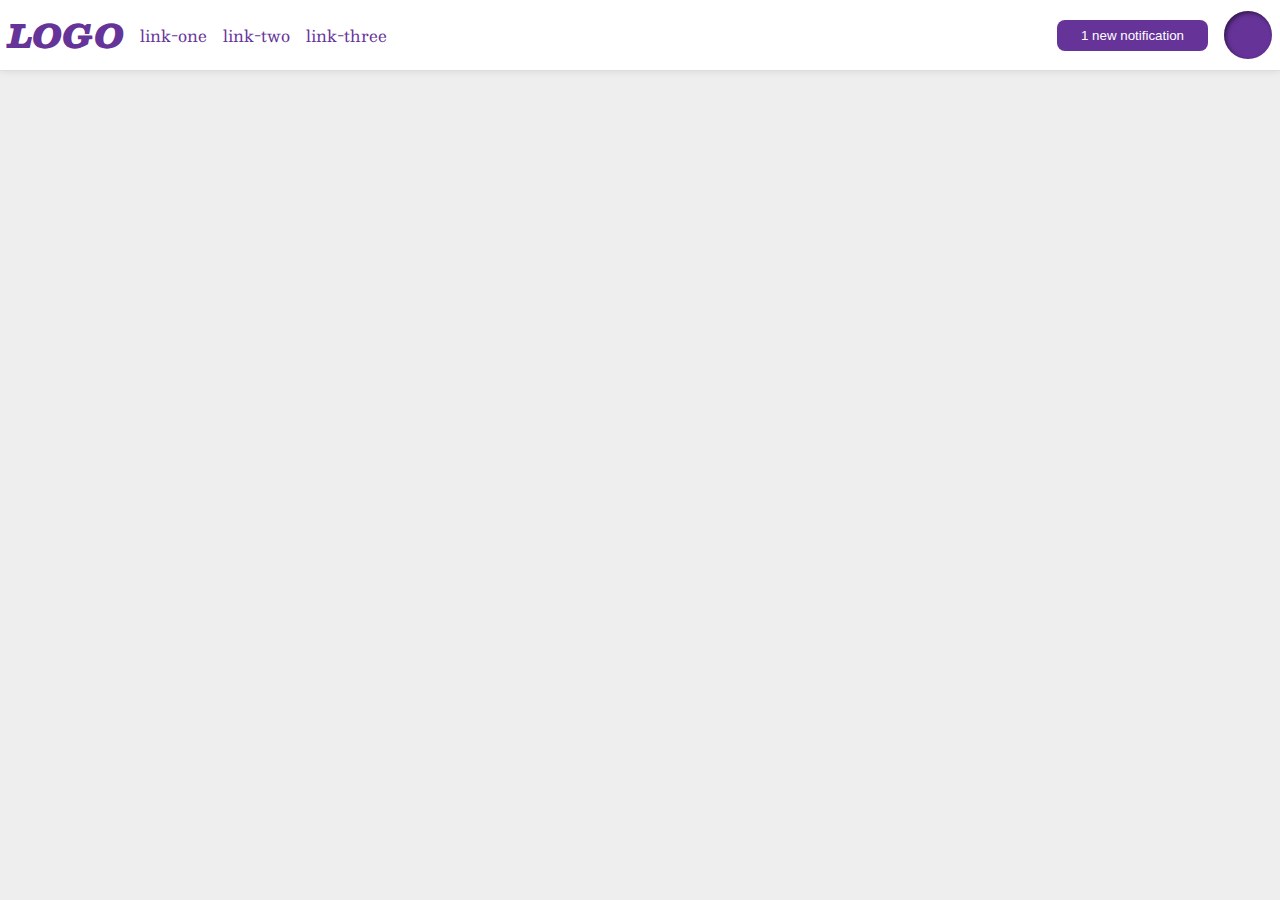
<file: flex/03-flex-header-2/index.html>
<!DOCTYPE html>
<html lang="en">
  <head>
    <meta charset="UTF-8">
    <meta http-equiv="X-UA-Compatible" content="IE=edge">
    <meta name="viewport" content="width=device-width, initial-scale=1.0">
    <title>Flex Header 2</title>
    <link rel="stylesheet" href="style.css">
  </head>
  <body>
    <div class="header">
      <div class="leftside">
        <div class="logo">
          LOGO
        </div>
        <ul class="links">
          <li><a href="google.com">link-one</a></li>
          <li><a href="google.com">link-two</a></li>
          <li><a href="google.com">link-three</a></li>
        </ul>
      </div>
      
      <div class="rightside">
        <button class="notifications">
          1 new notification
        </button>
        <div class="profile-image"></div>
      </div>
      
    </div>
  </body>
</html>
</file>
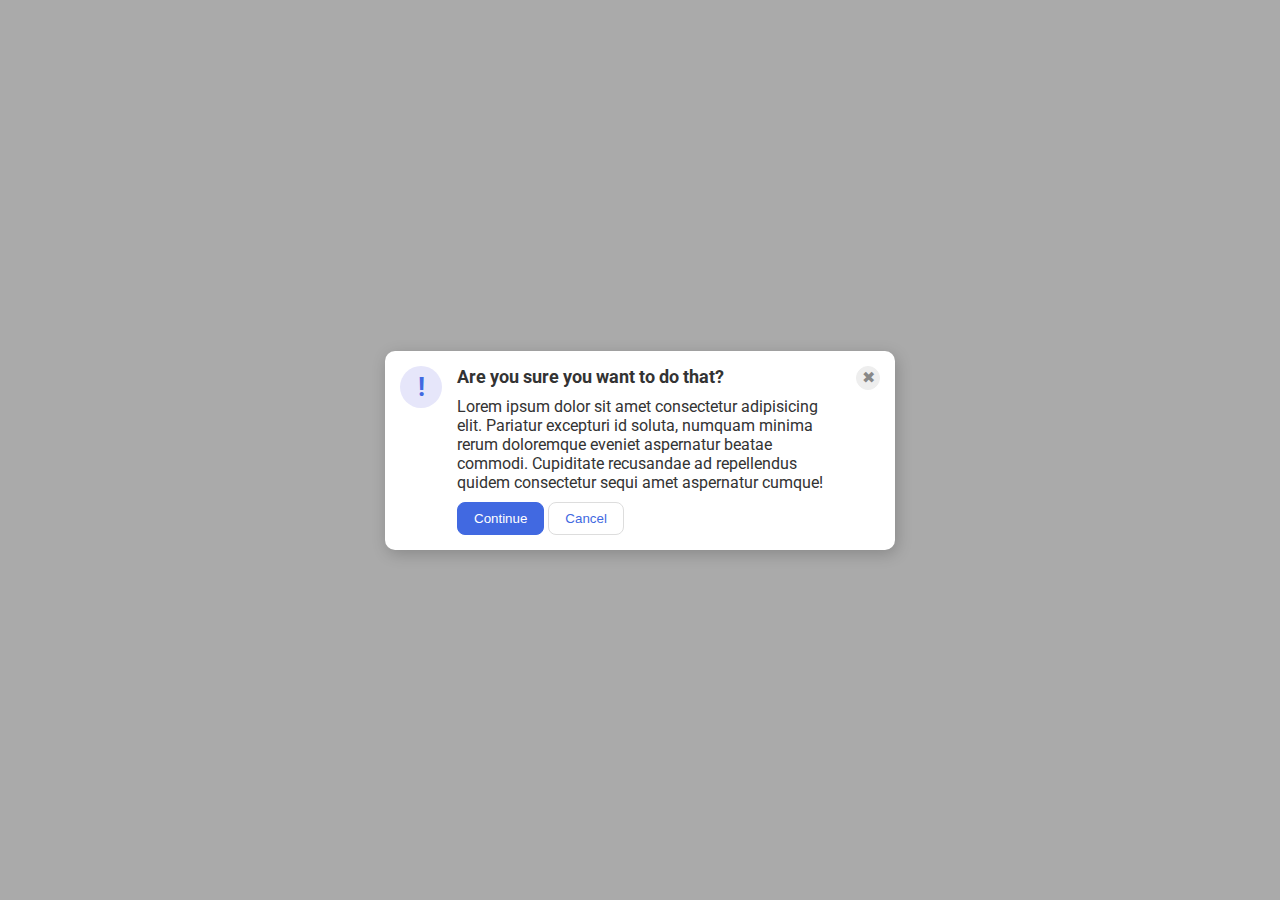
<file: flex/05-flex-modal/index.html>
<!DOCTYPE html>
<html lang="en">
  <head>
    <meta charset="UTF-8">
    <meta http-equiv="X-UA-Compatible" content="IE=edge">
    <meta name="viewport" content="width=device-width, initial-scale=1.0">
    <link rel="stylesheet" href="style.css">
    <title>Modal</title>
  </head>
  <body>
    <div class="modal">

      <div class="container1">
        <div class="icon">!</div>
      </div>
      
      <div class="container2">
        <div class="header">Are you sure you want to do that?</div>
        <div class="text">Lorem ipsum dolor sit amet consectetur adipisicing elit. Pariatur excepturi id soluta, numquam minima rerum doloremque eveniet aspernatur beatae commodi. Cupiditate recusandae ad repellendus quidem consectetur sequi amet aspernatur cumque!</div>
        <div class="container2-buttons">
          <button class="continue">Continue</button>
          <button class="cancel">Cancel</button>
        </div>
      </div>
      
      <div class="container3">
        <button class="close-button">✖</button>
      </div>
            
    </div>
  </body>
</html>
</file>
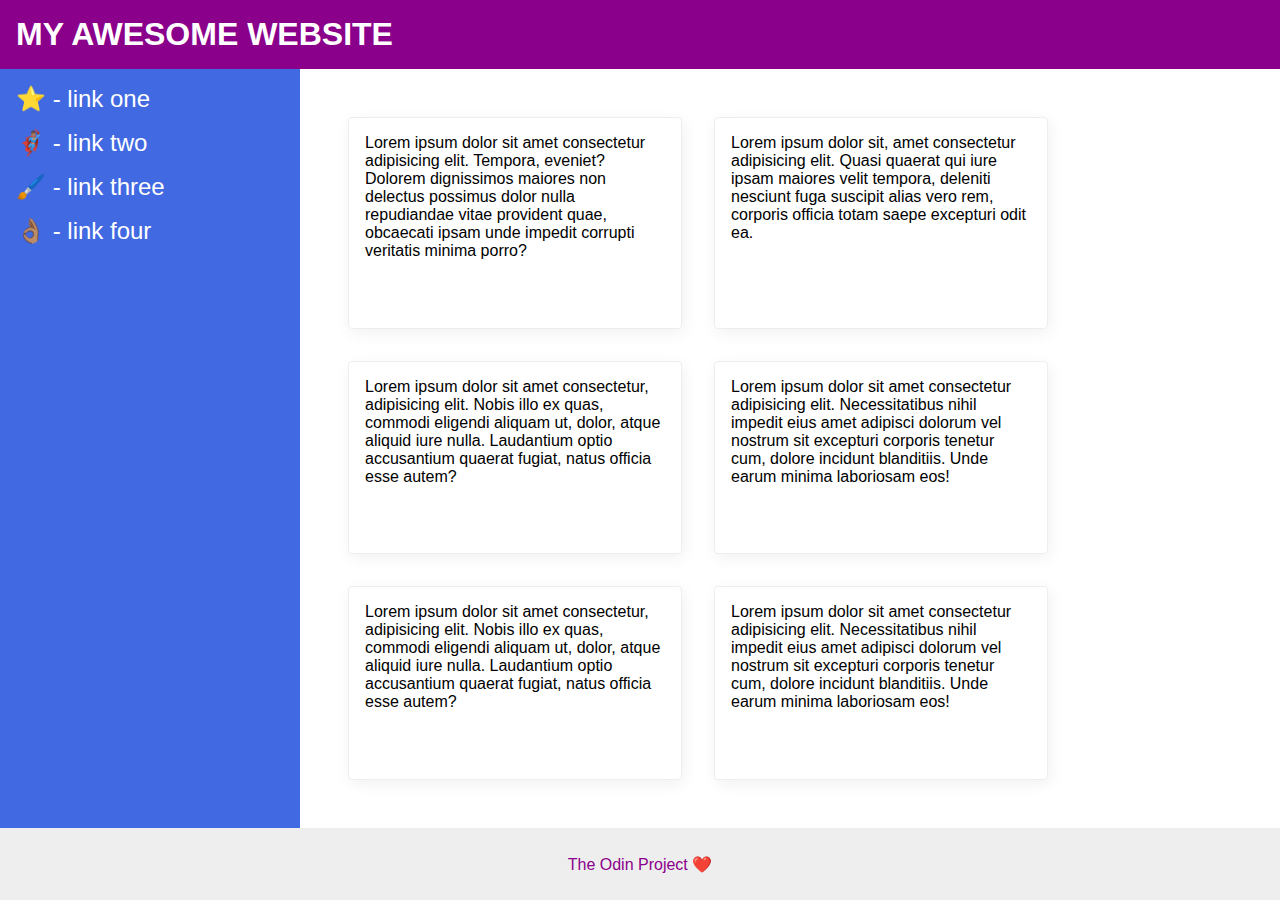
<file: flex/07-flex-layout-2/index.html>
<!DOCTYPE html>
<html lang="en">
  <head>
    <meta charset="UTF-8">
    <meta http-equiv="X-UA-Compatible" content="IE=edge">
    <meta name="viewport" content="width=device-width, initial-scale=1.0">
    <title>The Holy Grail</title>
    <link rel="stylesheet" href="style.css">
  </head>
  <body>
    <div class="header">
      MY AWESOME WEBSITE
    </div>
    
    <div class="content">
      <div class="sidebar">
        <ul>
          <li><a href="#">⭐ - link one</a></li>
          <li><a href="#">🦸🏽‍♂️ - link two</a></li>
          <li><a href="#">🖌️ - link three</a></li>
          <li><a href="#">👌🏽 - link four</a></li>
        </ul>
      </div>

      <div class="allcards">
        <div class="card">Lorem ipsum dolor sit amet consectetur adipisicing elit. Tempora, eveniet? Dolorem dignissimos maiores non delectus possimus dolor nulla repudiandae vitae provident quae, obcaecati ipsam unde impedit corrupti veritatis minima porro?</div>
        <div class="card">Lorem ipsum dolor sit, amet consectetur adipisicing elit. Quasi quaerat qui iure ipsam maiores velit tempora, deleniti nesciunt fuga suscipit alias vero rem, corporis officia totam saepe excepturi odit ea.</div>
        <div class="card">Lorem ipsum dolor sit amet consectetur, adipisicing elit. Nobis illo ex quas, commodi eligendi aliquam ut, dolor, atque aliquid iure nulla. Laudantium optio accusantium quaerat fugiat, natus officia esse autem?</div>
        <div class="card">Lorem ipsum dolor sit amet consectetur adipisicing elit. Necessitatibus nihil impedit eius amet adipisci dolorum vel nostrum sit excepturi corporis tenetur cum, dolore incidunt blanditiis. Unde earum minima laboriosam eos!</div>
        <div class="card">Lorem ipsum dolor sit amet consectetur, adipisicing elit. Nobis illo ex quas, commodi eligendi aliquam ut, dolor, atque aliquid iure nulla. Laudantium optio accusantium quaerat fugiat, natus officia esse autem?</div>
        <div class="card">Lorem ipsum dolor sit amet consectetur adipisicing elit. Necessitatibus nihil impedit eius amet adipisci dolorum vel nostrum sit excepturi corporis tenetur cum, dolore incidunt blanditiis. Unde earum minima laboriosam eos!</div>
      </div>
    </div>

    
    <div class="footer">
      The Odin Project ❤️
    </div>
  </body>
</html>
</file>
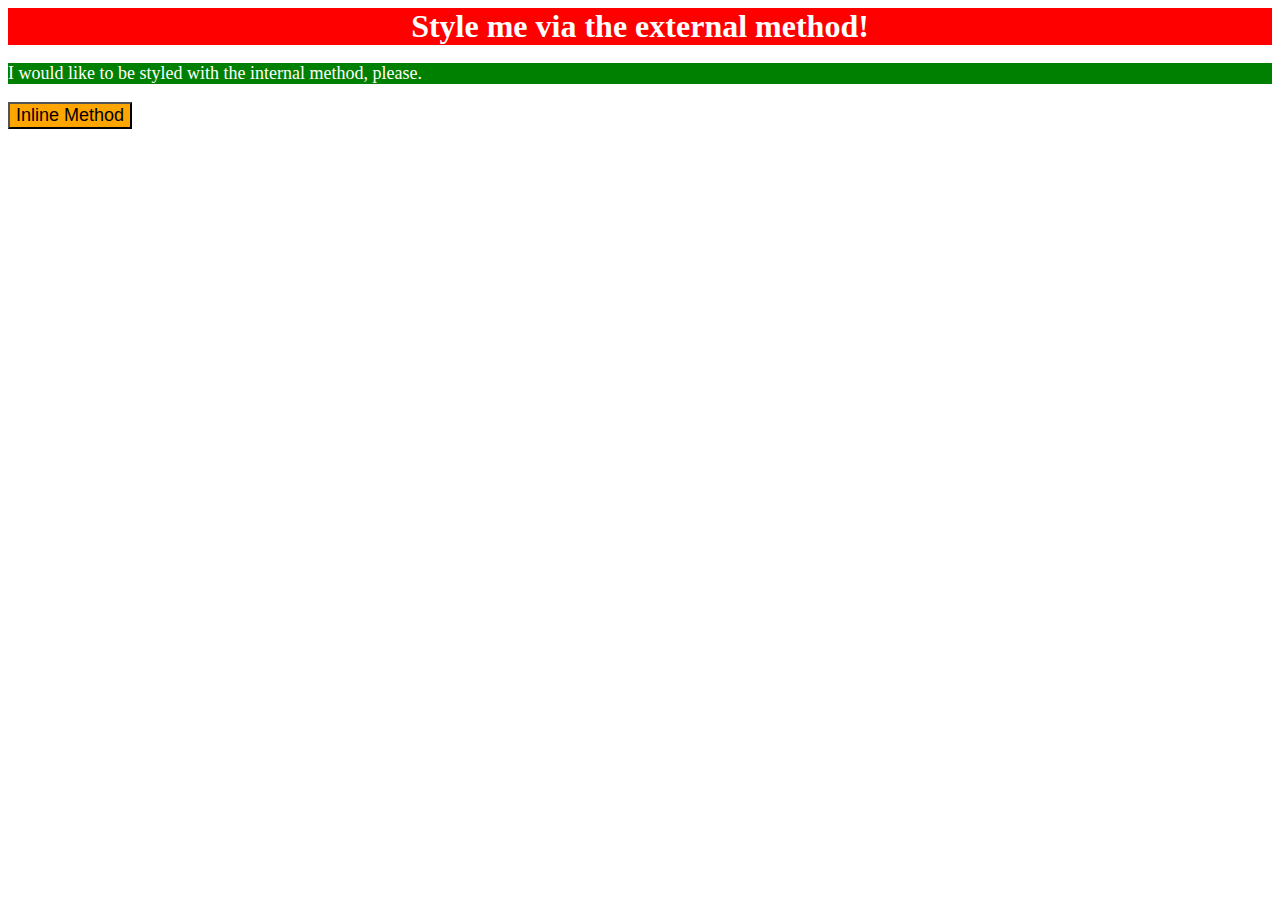
<file: foundations/01-css-methods/index.html>
<!DOCTYPE html>
<html lang="en">
  <head>
    <meta charset="UTF-8">
    <meta http-equiv="X-UA-Compatible" content="IE=edge">
    <meta name="viewport" content="width=device-width, initial-scale=1.0">
    <title>Methods for Adding CSS</title>

    <style>
      p {
        color: white;
        background-color: green;
        font-size: 18px;
      }
    </style>

    <link rel="stylesheet" href="styles.css">
  </head>
  <body>
    <div>Style me via the external method!</div>
    <p>I would like to be styled with the internal method, please.</p>
    <button style="background-color: orange; font-size: 18px;">Inline Method</button>
  </body>
</html>
</file>
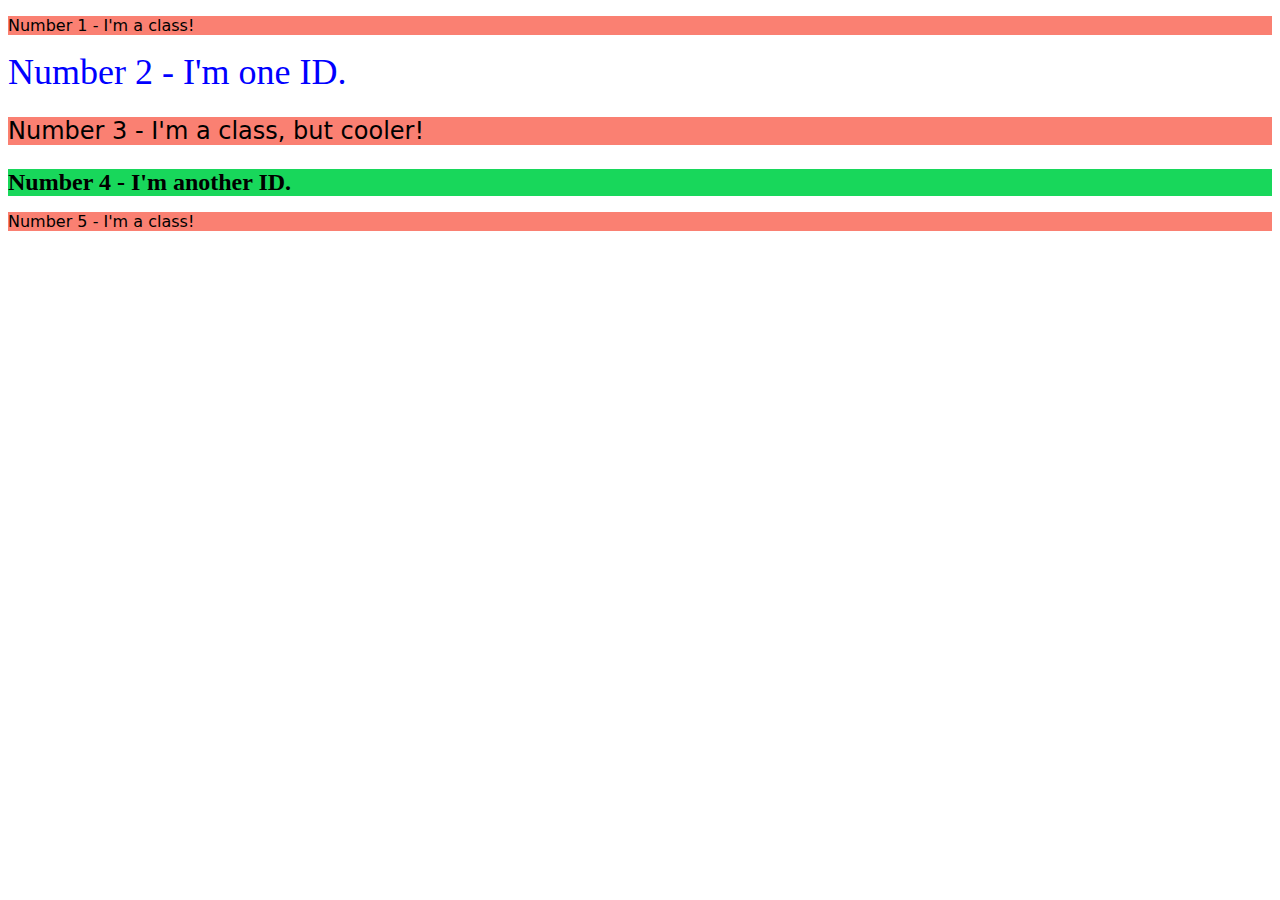
<file: foundations/02-class-id-selectors/index.html>
<!DOCTYPE html>
<html lang="en">
  <head>
    <meta charset="UTF-8">
    <meta http-equiv="X-UA-Compatible" content="IE=edge">
    <meta name="viewport" content="width=device-width, initial-scale=1.0">
    <title>Class and ID Selectors</title>
    <link rel="stylesheet" href="style.css">
  </head>
  <body>
    <p class="pink small">Number 1 - I'm a class!</p>
    <div id="a">Number 2 - I'm one ID.</div>
    <p class="pink large">Number 3 - I'm a class, but cooler!</p>
    <div id="b">Number 4 - I'm another ID.</div>
    <p class="pink small">Number 5 - I'm a class!</p>

  </body>
</html>
</file>
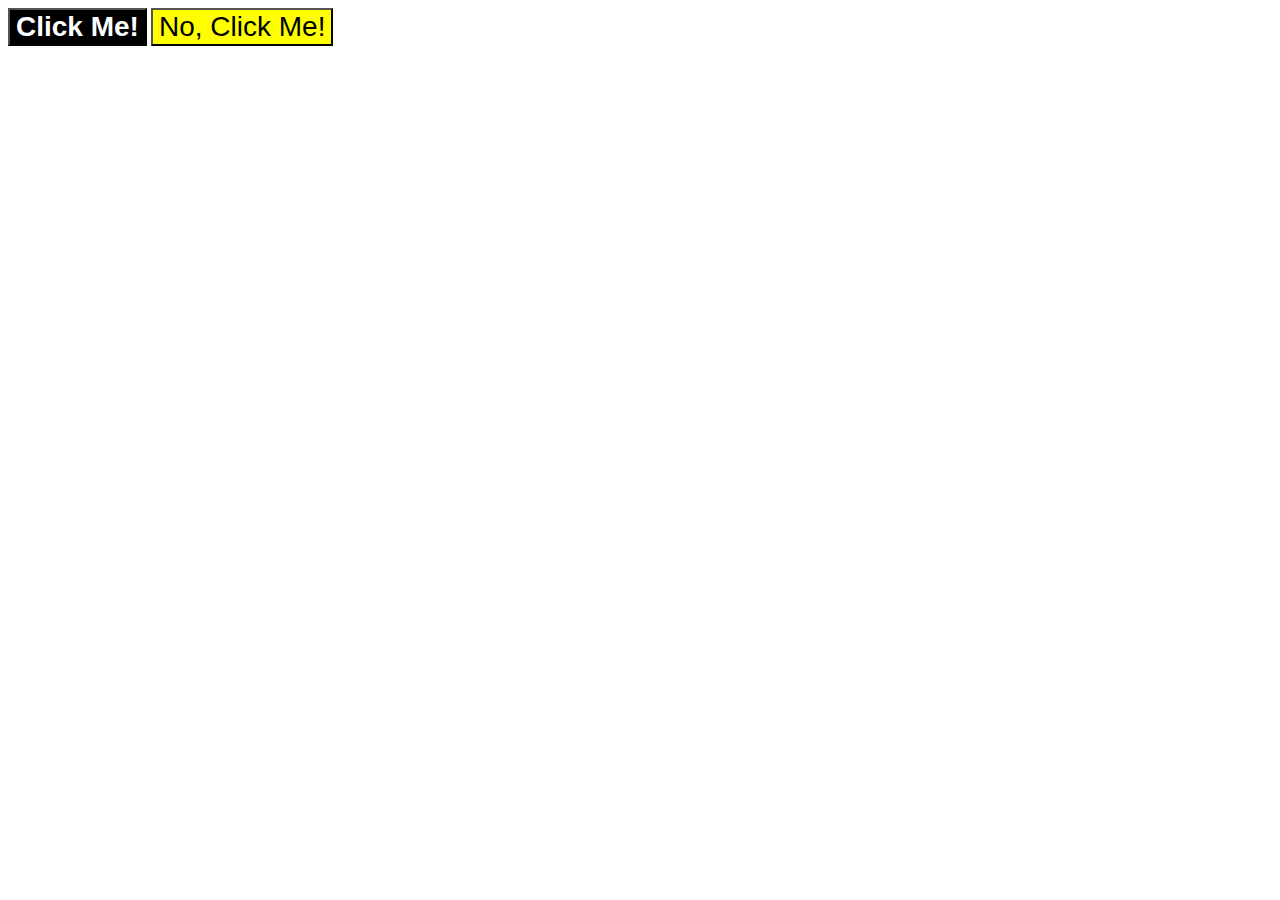
<file: foundations/03-grouping-selectors/index.html>
<!DOCTYPE html>
<html lang="en">
  <head>
    <meta charset="UTF-8">
    <meta http-equiv="X-UA-Compatible" content="IE=edge">
    <meta name="viewport" content="width=device-width, initial-scale=1.0">
    <title>Grouping Selectors</title>
    <link rel="stylesheet" href="style.css">
  </head>
  <body>
    <button class="black">Click Me!</button>
    <button class="yellow">No, Click Me!</button>
  </body>
</html>
</file>
<file: flex/03-flex-header-2/style.css>
/* this is some magical font-importing.  
you'll learn about it later. */
@import url('https://fonts.googleapis.com/css2?family=Besley:ital,wght@0,400;1,900&display=swap');

body {
  margin: 0;
  background: #eee;
  font-family: Besley, serif;
}

.header {
  background: white;
  border-bottom: 1px solid #ddd;
  box-shadow: 0 0 8px rgba(0,0,0,.1);
  display: flex; 
  justify-content: space-between;
  padding: 8px;
}

.profile-image {
  background: rebeccapurple;
  box-shadow: inset 2px 2px 4px rgba(0,0,0,.5);
  border-radius: 50%;
  width: 48px;
  height: 48px;
}

.logo {
  color: rebeccapurple;
  font-size: 32px;
  font-weight: 900;
  font-style: italic;
}

button {
  border: none;
  border-radius: 8px;
  background: rebeccapurple;
  color: white;
  padding: 8px 24px;
}

a {
  /* this removes the line under our links */
  text-decoration: none;
  color: rebeccapurple;
}

ul {
  list-style-type: none;
  display: flex;
  margin: 0;
  padding: 0;
  gap: 16px;
}

.rightside, .leftside {
  display: flex;
  align-items: center;
  gap: 16px;
}
</file>
<file: flex/05-flex-modal/style.css>
@import url('https://fonts.googleapis.com/css2?family=Roboto:wght@400;700&display=swap');

html, body {
  height: 100%;
}

body {
  font-family: Roboto, sans-serif;
  margin: 0;
  background: #aaa;
  color: #333;
  /* I'll give you this one for free lol */
  display: flex;
  align-items: center;
  justify-content: center;
}

.modal {
  background: white;
  width: 480px;
  border-radius: 10px;
  box-shadow: 2px 4px 16px rgba(0,0,0,.2);
  display: flex;
  padding: 15px;
  gap: 15px;
}

.icon {
  color: royalblue;
  font-size: 26px;
  font-weight: 700;
  background: lavender;
  width: 42px;
  height: 42px;
  border-radius: 50%;
  display: flex;
  align-items: center;
  justify-content: center;
  flex-shrink: 0;
}

.close-button {
  background: #eee;
  border-radius: 50%;
  color: #888;
  font-weight: 400;
  font-size: 16px;
  height: 24px;
  width: 24px;
  display: flex;
  align-items: center;
  justify-content: center;
  border: 1px solid #eee;
  padding: 0;
}

button {
  cursor: pointer;
  padding: 8px 16px;
  border-radius: 8px;
}

button.continue {
  background: royalblue;
  border: 1px solid royalblue;
  color: white;
}

button.cancel {
  background: white;
  border: 1px solid #ddd;
  color: royalblue;
}

.container2 {
  display: flex;
  flex-direction: column;
  gap: 10px;
}

.header {
  font-size: large;
  font-weight:bold;
}
</file>
<file: flex/07-flex-layout-2/style.css>
body {
  font-family: -apple-system, BlinkMacSystemFont, 'Segoe UI', Roboto, Oxygen, Ubuntu, Cantarell, 'Open Sans', 'Helvetica Neue', sans-serif;
  margin: 0;
  min-height: 100vh;
  display: flex;
  flex-direction: column;
}

.header {
  background: darkmagenta;
  color: white;
  font-size: 32px;
  font-weight: 900;
  display: flex;
  align-items: center;
  padding: 16px;
}

.content {
  display: flex;
  flex: 1;
}

ul {
  list-style: none;
  padding: 0;
  margin: 0;
}

li {
  margin-bottom: 16px;
}

a {
  text-decoration: none;
  color: white;
  font-size: 24px;
}

.footer {
  height: 72px;
  background: #eee;
  color: darkmagenta;
  display: flex;
  justify-content: center;
  align-items: center;
}

.sidebar {
  background: royalblue;
  box-sizing: border-box;
  padding: 16px;
  width: 300px;
  flex-shrink: 0;
}

.allcards {
  display: flex;
  padding: 32px;
  flex-wrap: wrap;
}

.card {
  border: 1px solid #eee;
  box-shadow: 2px 4px 16px rgba(0,0,0,.06);
  border-radius: 4px;
  padding: 16px;
  margin: 16px;
  width: 300px;
}
</file>
<file: foundations/01-css-methods/styles.css>
/* styles.css */

div {
    color: white; 
    background-color: red; 
    font-size: 32px; 
    font-weight: bold; 
    text-align: center;"
}
</file>
<file: foundations/02-class-id-selectors/style.css>
.pink {
    background-color: #fa8072;
    font-family: Verdana, "DejaVu Sans", sans-serif
}
.pink.large {
    font-size: 24px;
}

#a {
    color: #0000ff;
    font-size: 36px;
    }

#b {
    background-color: #18d75b;
    font-weight: bold;
    font-size: 24px;
}
</file>
<file: foundations/03-grouping-selectors/style.css>
.black {
    background-color: black;
    color: white;
    font-weight: bold;
}

.yellow {
    background-color: yellow;
}

.black, 
.yellow {
    font-size: 28px;
    font-family: Helvetica, "Times New Roman", sans-serif;
}
</file>
